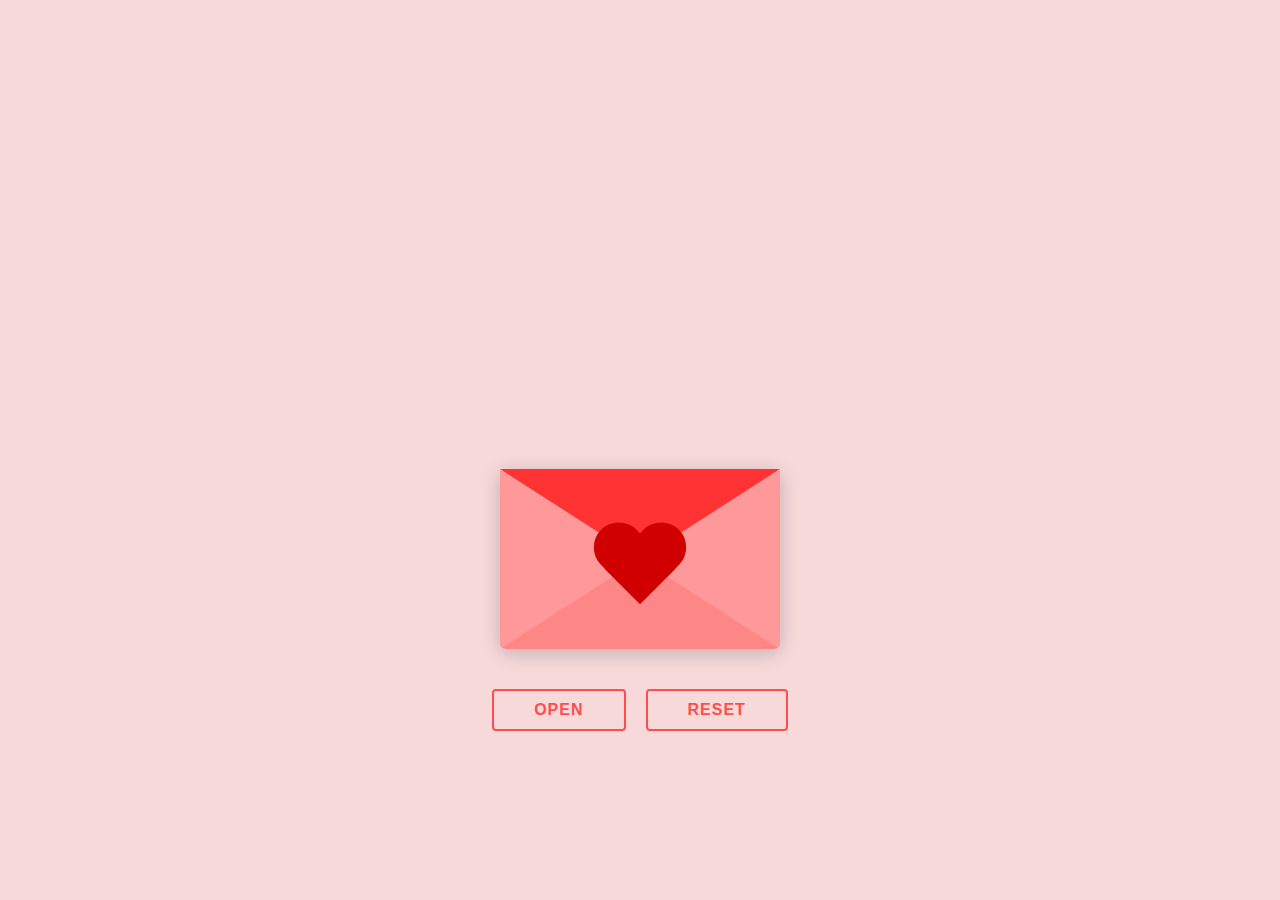
<file: index.html>
<!DOCTYPE html>
<html lang="en">

<head>
    <meta charset="UTF-8">
    <meta name="viewport" content="width=device-width, initial-scale=1.0">
    <title>Love Message</title>
    <link rel="stylesheet" href="style.css">
</head>

<body>
    <div class="envelope">
        <div class="letter">
            <h2>[Subject]</h2>
            <p>[Message]
            </p>
            <div class="signature">
                With love, <br>
                [Sender]
            </div>
        </div>
        <div class="envelope-back"></div>
        <div class="envelope-flap"></div>
        <div id="heart"></div>
    </div>

    <div class="button-container">
        <button onclick="openLetter()">Open</button>
        <button onclick="resetLetter()">Reset</button>
    </div>

    <script src="script.js"></script>
</body>

</html>
</file>
<file: style.css>
body {
    display: flex;
    flex-direction: column;
    justify-content: center;
    align-items: center;
    min-height: 100vh;
    margin: 0;
    background-color: #f7d9da;
    font-family: Verdana, Geneva, Tahoma, sans-serif;
    gap: 40px;
}

.envelope {
    margin: 150px;
    position: relative;
    width: 280px;
    height: 180px;
    border-bottom-left-radius: 6px;
    border-bottom-right-radius: 6px;
    margin-left: auto;
    margin-right: auto;
    top: 150px;
    background-color: #f9c5c8;
    box-shadow: 0 4px 20px rgba(0, 0, 0, 0.2);
}

.envelope-back {
    position: absolute;
    width: 0;
    height: 0;
    border-left: 140px solid #ff9999;
    border-right: 140px solid #ff9999;
    border-bottom: 90px solid #fd8787;
    border-top: 90px solid transparent;
    border-bottom-left-radius: 6px;
    border-bottom-right-radius: 6px;
    clip-path: polygon(0 0, 100% 0, 100% 100%, 0 100%);
    z-index: 3;
}

.envelope-flap {
    border-left: 140px solid transparent;
    border-right: 140px solid transparent;
    border-bottom: 82px solid transparent;
    border-top: 98px solid #ff3333;
    transform-origin: top;
    transition: transform 1s;
    pointer-events: none;
}

.letter {
    position: absolute;
    width: 250px;
    height: 200px;
    left: 5%;
    top: 25%;
    background-color: #f9c5c8;
    border-radius: 6px;
    box-shadow: 0 2px 26px rgba(0, 0, 0, 0.12);
    margin-left: auto;
    margin-right: auto;
    padding: 20px;
    box-sizing: border-box;
    transform-origin: top;
    transition: all 1s;
    overflow-y: auto;
    z-index: 2;
    opacity: 0;
    pointer-events: none;
}

.letter::-webkit-scrollbar {
    display: none;
}

.letter.opened {
    transform: translateY(-120px);
    opacity: 1;
    z-index: 5;
    pointer-events: auto;
}

.envelope-flap.opened {
    transform: rotateX(180deg);
    z-index: 1;
}

#heart {
    position: relative;
    width: 100px;
    height: 90px;
    z-index: 6;
    margin-left: auto;
    margin-right: auto;
    bottom: 125px;
    z-index: 4;
}

#heart:before,
#heart:after {
    position: absolute;
    content: "";
    left: 50px;
    top: 0;
    width: 50px;
    height: 80px;
    background: #d00000;
    border-radius: 50px 50px 0 0;
    transform: rotate(-45deg);
    transform-origin: 0 100%;
}

#heart:after {
    left: 0;
    transform: rotate(45deg);
    transform-origin: 100% 100%;
}

.button-container {
    display: flex;
    gap: 20px;
    z-index: 5;
}

button {
    padding: 10px 40px;
    font-size: 16px;
    cursor: pointer;
    background: transparent;
    color: #ff4d4d;
    border: 2px solid #ff4d4d;
    border-radius: 4px;
    transition: all 0.3s;
    text-transform: uppercase;
    font-weight: bold;
    letter-spacing: 1px;
}

button:hover {
    background: #ff4d4d;
    color: white;
}

.letter h2 {
    color: #ff4d4d;
    margin-bottom: 20px;
    font-size: 1.5em;
    text-align: center;
}

.letter p {
    color: #666;
    line-height: 1.6;
    margin-bottom: 15px;
}

.signature {
    text-align: right;
    font-style: italic;
    color: #ff4d4d;
    margin-top: 30px;
}
</file>
